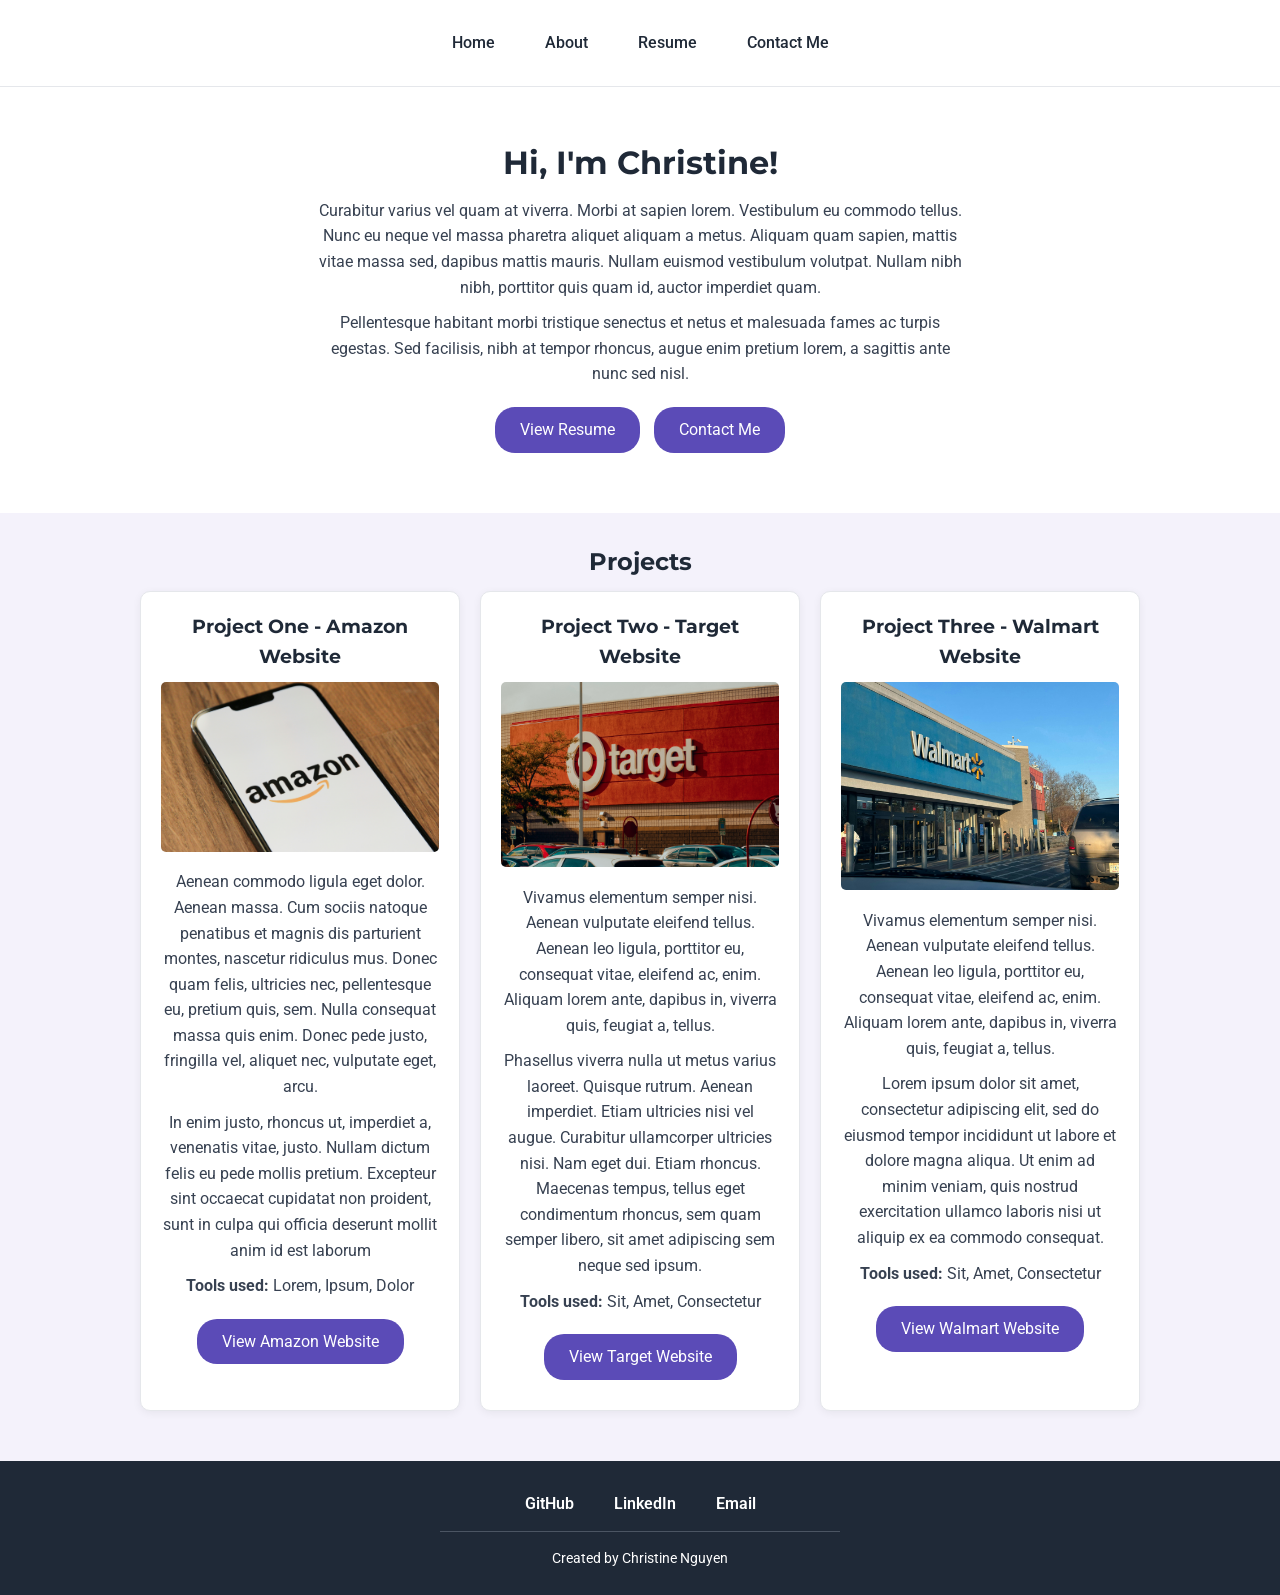
<file: index.html>
<!doctype html>
<html lang="en">

<!--
WRITTEN BY: Christine Nguyen
EMAIL: chrisln4@uci.edu
-->
<!--https://www.lipsum.com/feed/html  for the lorem ipsum generation-->
<!-- link to repo: https://github.com/christinne-n/a1-portfolio -->
<head>
  <meta charset="utf-8">
  <meta name="viewport" content="width=device-width, initial-scale=1.0">
  <meta name="author" content="Christine Nguyen">
  <meta name="description" content="this is the home page for the portfolio">
   <!-- you would link to an external stylesheet here! -->
   <!-- you would also link to Bootstrap here! -->
  <title>Christine Nguyen</title>
  <!-- imported google font -->
  <link rel="preconnect" href="https://fonts.googleapis.com">
  <link rel="preconnect" href="https://fonts.gstatic.com" crossorigin>
  <link href="https://fonts.googleapis.com/css2?family=Montserrat:ital,wght@0,100..900;1,100..900&family=Roboto:ital,wght@0,100..900;1,100..900&display=swap" rel="stylesheet">
  <link rel="stylesheet" href="index.css">
</head>
<body>
  <!-- simple navigation at the top/center -->
  <nav>
    <ul class="navigation">
      <li><a href="index.html">Home</a></li>
      <li><a href="about.html">About</a></li>
      <li><a href="resume.html">Resume</a></li>
      <li><a href="contact.html">Contact Me</a></li>
    </ul>
  </nav>

  <div class="intro">
    <h1>Hi, I'm Christine!</h1>
    <p>Curabitur varius vel quam at viverra. Morbi at sapien lorem. Vestibulum
      eu commodo tellus. Nunc eu neque vel massa pharetra aliquet aliquam a metus.
      Aliquam quam sapien, mattis vitae massa sed, dapibus mattis mauris. Nullam euismod
      vestibulum volutpat. Nullam nibh nibh, porttitor quis quam id, auctor imperdiet quam.</p>
    <p>Pellentesque habitant morbi tristique senectus et netus et malesuada fames ac
      turpis egestas. Sed facilisis, nibh at tempor rhoncus, augue enim pretium lorem,
      a sagittis ante nunc sed nisl.</p>
      <!-- important nav options -->
    <a class="button" href="resume.html">View Resume</a>
    <a class="button" href="contact.html">Contact Me</a>
  </div>

  <div class="projects">
    <h2>Projects</h2>
    <div class="projectlist">
      <div class="project">
        <h3>Project One - Amazon Website</h3>
        <img src = "amazon.jpg" height="250" alt="Screenshot of the Amazon website">
        <p>Aenean commodo ligula eget dolor. Aenean massa. Cum sociis natoque penatibus
          et magnis dis parturient montes, nascetur ridiculus mus. Donec quam felis,
          ultricies nec, pellentesque eu, pretium quis, sem. Nulla consequat massa quis
          enim. Donec pede justo, fringilla vel, aliquet nec, vulputate eget, arcu.</p>
        <p>In enim justo, rhoncus ut, imperdiet a, venenatis vitae, justo. Nullam dictum
          felis eu pede mollis pretium. Excepteur sint occaecat cupidatat non proident, 
          sunt in culpa qui officia deserunt mollit anim id est laborum</p>
        <p><strong>Tools used:</strong> Lorem, Ipsum, Dolor</p>
        <!-- This is a fake project -->
        <a class ="button" href="https://www.amazon.com">View Amazon Website</a>
      </div>

      <div class="project">
        <h3>Project Two - Target Website</h3>
        <img src = "target.jpg" height="250" alt="Screenshot of the Target website">
        <p>Vivamus elementum semper nisi. Aenean vulputate eleifend tellus. Aenean leo
          ligula, porttitor eu, consequat vitae, eleifend ac, enim. Aliquam lorem ante,
          dapibus in, viverra quis, feugiat a, tellus.</p>
        <p>Phasellus viverra nulla ut metus varius laoreet. Quisque rutrum. Aenean
          imperdiet. Etiam ultricies nisi vel augue. Curabitur ullamcorper ultricies nisi.
          Nam eget dui. Etiam rhoncus. Maecenas tempus, tellus eget condimentum rhoncus, sem
          quam semper libero, sit amet adipiscing sem neque sed ipsum.</p>
        <p><strong>Tools used:</strong> Sit, Amet, Consectetur</p>
        <!-- this is a fake project -->
        <a class="button" href="https://www.target.com/">View Target Website</a>
      </div>
      <div class="project">
        <h3>Project Three - Walmart Website</h3>
        <img src = "walmart.jpg" height="250" alt="Screenshot of the Walmart website">
        <p>Vivamus elementum semper nisi. Aenean vulputate eleifend tellus. Aenean leo
          ligula, porttitor eu, consequat vitae, eleifend ac, enim. Aliquam lorem ante,
          dapibus in, viverra quis, feugiat a, tellus.</p>
        <p>Lorem ipsum dolor sit amet, consectetur adipiscing elit, sed do eiusmod tempor 
          incididunt ut labore et dolore magna aliqua. Ut enim ad minim veniam, quis nostrud
           exercitation ullamco laboris nisi ut aliquip ex ea commodo consequat.</p>
        <p><strong>Tools used:</strong> Sit, Amet, Consectetur</p>
        <!-- this is a fake project -->
        <a class= "button" href="https://www.walmart.com/">View Walmart Website</a>
      </div>
    </div>
  </div>

  <footer>
    <!-- using fake links as filler -->
    <ul class="links">
      <li><a href="https://github.com/">GitHub</a></li>
      <li><a href="https://www.linkedin.com/">LinkedIn</a></li>
      <li><a href="mailto:chrisln4@uci.edu">Email</a></li>
    </ul>
    <p class="footertext">Created by Christine Nguyen</p>
  </footer>
</body>
</html>
</file>
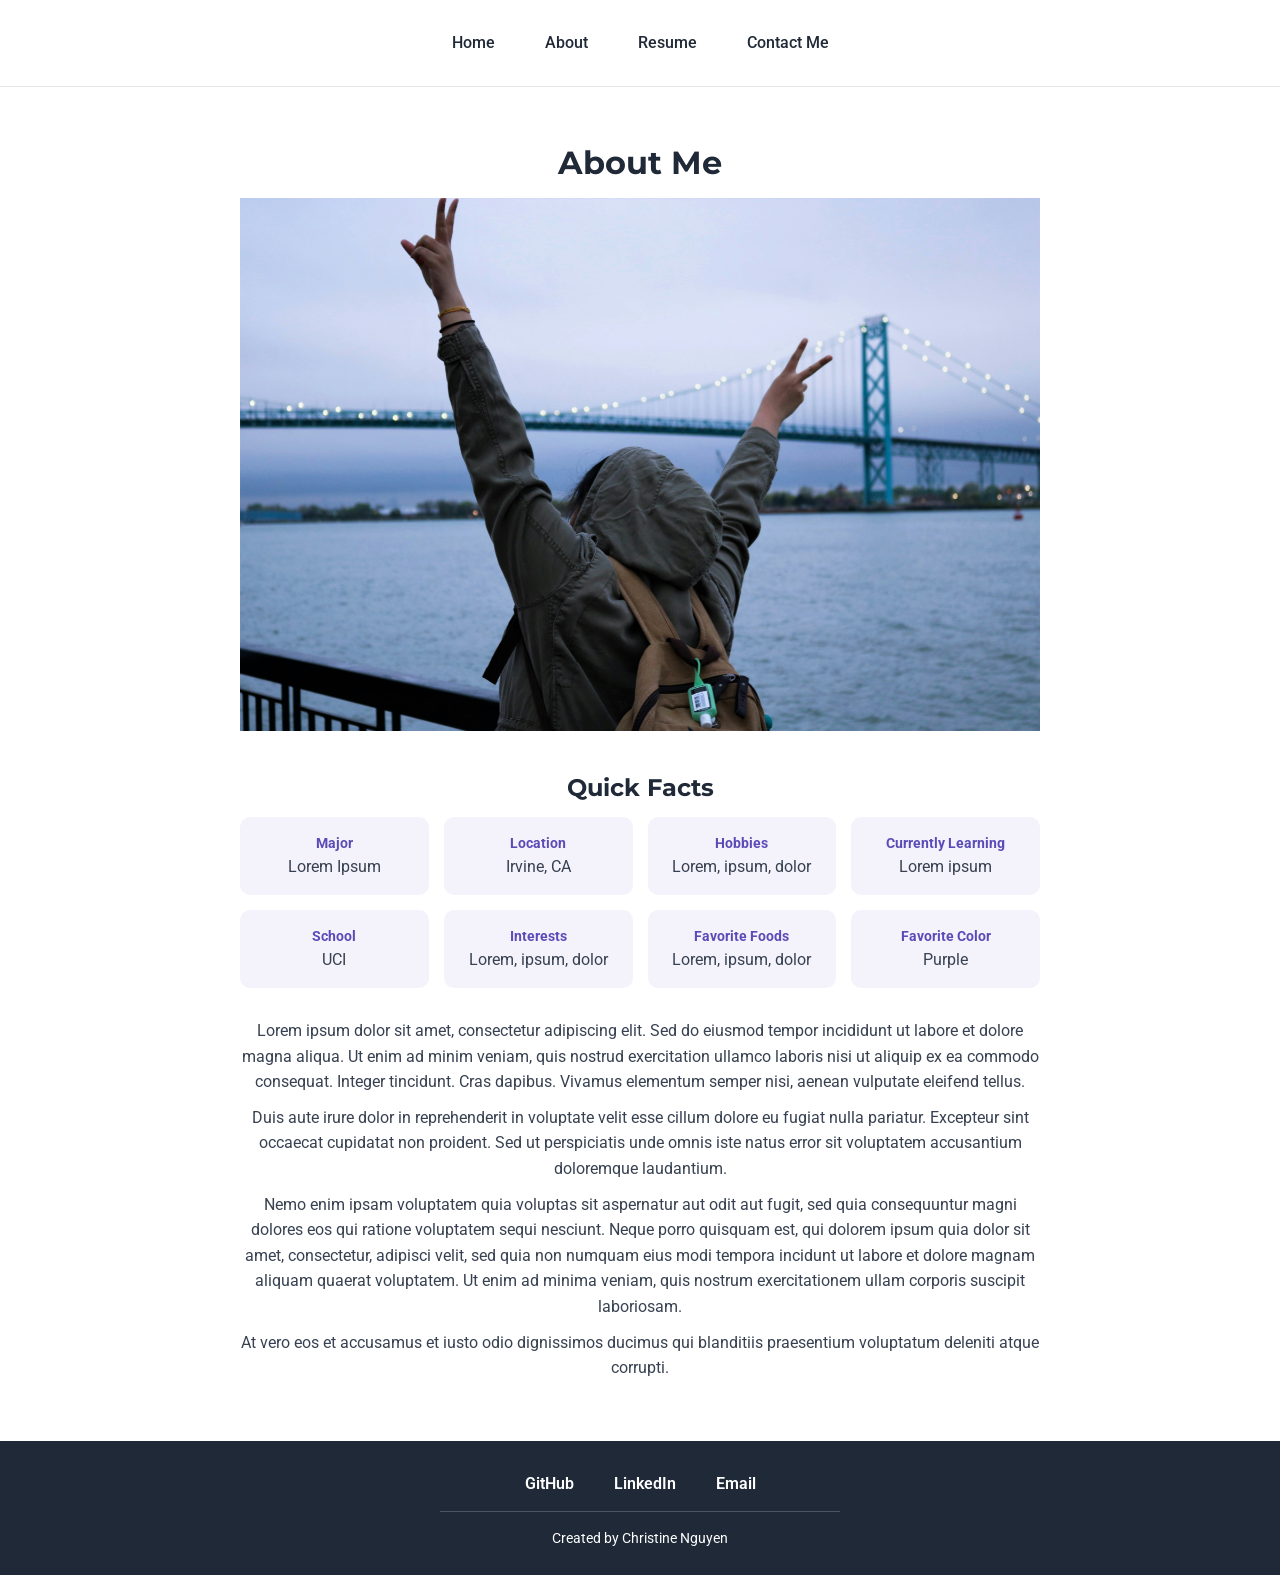
<file: about.html>
<!doctype html>
<html lang="en">

<!--
WRITTEN BY: Christine Nguyen
EMAIL: chrisln4@uci.edu
-->

<head>
  <meta charset="utf-8">
  <meta name="viewport" content="width=device-width, initial-scale=1.0">
  <meta name="author" content="Christine Nguyen">
  <meta name="description" content="this is the about page for the portfolio">
  <title>About</title>
  <!-- imported google font -->
  <link rel="preconnect" href="https://fonts.googleapis.com">
  <link rel="preconnect" href="https://fonts.gstatic.com" crossorigin>
  <link href="https://fonts.googleapis.com/css2?family=Montserrat:ital,wght@0,100..900;1,100..900&family=Roboto:ital,wght@0,100..900;1,100..900&display=swap" rel="stylesheet">
  <link rel="stylesheet" href="index.css">
  <link rel="stylesheet" href="about.css">
</head>
<body>
  <!-- simple navigation at the top/center -->
  <nav>
    <ul class="navigation">
      <li><a href="index.html">Home</a></li>
      <li><a href="about.html">About</a></li>
      <li><a href="resume.html">Resume</a></li>
      <li><a href="contact.html">Contact Me</a></li>
    </ul>
  </nav>

  <div class="about">
    <h1>About Me</h1>
    <img src = "me.jpg" height="150" alt="Screenshot of the Me (placeholder img) ">
    <div class="facts">
      <h2>Quick Facts</h2><!--quick facts but bubble form to summarize -->
      <ul>
        <li><strong>Major</strong> Lorem Ipsum</li>
        <li><strong>Location</strong> Irvine, CA</li>
        <li><strong>Hobbies</strong> Lorem, ipsum, dolor</li>
        <li><strong>Currently Learning</strong> Lorem ipsum</li>
        <li><strong>School</strong> UCI</li>
        <li><strong>Interests</strong> Lorem, ipsum, dolor</li>
        <li><strong>Favorite Foods</strong> Lorem, ipsum, dolor</li>
        <li><strong>Favorite Color</strong> Purple</li>
      </ul>
    </div>

    <p>Lorem ipsum dolor sit amet, consectetur adipiscing elit. Sed do eiusmod tempor
      incididunt ut labore et dolore magna aliqua. Ut enim ad minim veniam, quis nostrud
      exercitation ullamco laboris nisi ut aliquip ex ea commodo consequat. Integer
      tincidunt. Cras dapibus. Vivamus elementum semper nisi, aenean vulputate eleifend
      tellus.</p>
    <p>Duis aute irure dolor in reprehenderit in voluptate velit esse cillum dolore eu
      fugiat nulla pariatur. Excepteur sint occaecat cupidatat non proident. Sed ut
      perspiciatis unde omnis iste natus error sit voluptatem accusantium doloremque
      laudantium.</p>
    <p>Nemo enim ipsam voluptatem quia voluptas sit aspernatur aut odit aut fugit, sed
      quia consequuntur magni dolores eos qui ratione voluptatem sequi nesciunt. Neque porro
      quisquam est, qui dolorem ipsum quia dolor sit amet, consectetur, adipisci velit, sed
      quia non numquam eius modi tempora incidunt ut labore et dolore magnam aliquam quaerat
      voluptatem. Ut enim ad minima veniam, quis nostrum exercitationem ullam corporis
      suscipit laboriosam.</p>
    <p>At vero eos et accusamus et iusto odio dignissimos ducimus qui blanditiis
      praesentium voluptatum deleniti atque corrupti.</p>
  </div>

  <footer>
    <!-- using fake links as filler -->
    <ul class="links">
      <li><a href="https://github.com/">GitHub</a></li>
      <li><a href="https://www.linkedin.com/">LinkedIn</a></li>
      <li><a href="mailto:chrisln4@uci.edu">Email</a></li>
    </ul>
    <p class="footertext">Created by Christine Nguyen</p>
  </footer>
</body>
</html>
</file>
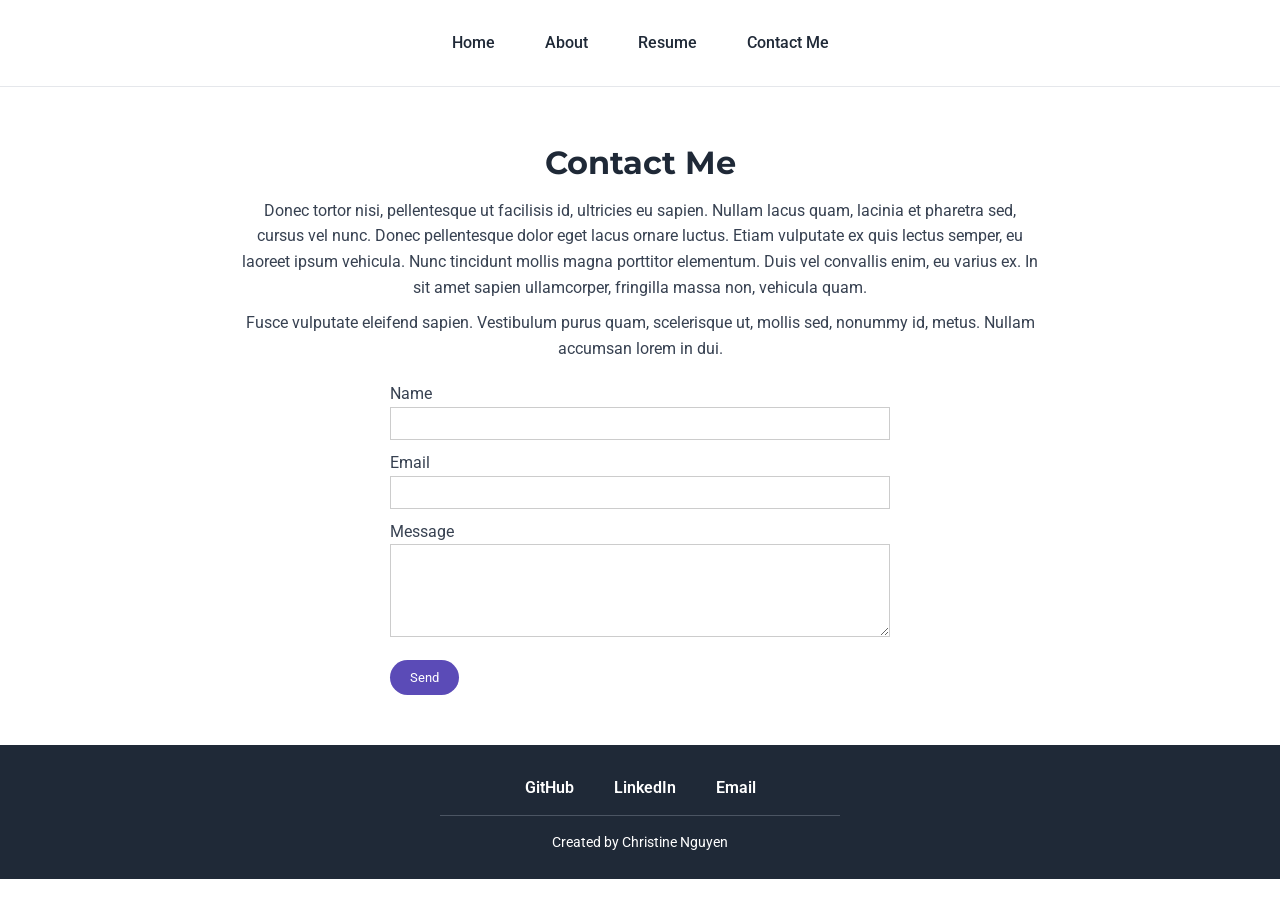
<file: contact.html>
<!doctype html>
<html lang="en">

<!--
WRITTEN BY: Christine Nguyen
EMAIL: chrisln4@uci.edu
-->

<head>
  <meta charset="utf-8">
  <meta name="viewport" content="width=device-width, initial-scale=1.0">
  <meta name="author" content="Christine Nguyen">
  <meta name="description" content="this is the contact page for the portfolio">
  <title>Contact</title>
  <!-- imported google font -->
  <link rel="preconnect" href="https://fonts.googleapis.com">
  <link rel="preconnect" href="https://fonts.gstatic.com" crossorigin>
  <link href="https://fonts.googleapis.com/css2?family=Montserrat:ital,wght@0,100..900;1,100..900&family=Roboto:ital,wght@0,100..900;1,100..900&display=swap" rel="stylesheet">
  <link rel="stylesheet" href="index.css">
  <link rel="stylesheet" href="contact.css">
</head>
<body>
  <!-- simple navigation at the top/center -->
  <nav>
    <ul class="navigation">
      <li><a href="index.html">Home</a></li>
      <li><a href="about.html">About</a></li>
      <li><a href="resume.html">Resume</a></li>
      <li><a href="contact.html">Contact Me</a></li>
    </ul>
  </nav>

  <div class="contact">
    <h1>Contact Me</h1> 
    <p>Donec tortor nisi, pellentesque ut facilisis id, ultricies eu sapien. Nullam 
        lacus quam, lacinia et pharetra sed, cursus vel nunc. Donec pellentesque dolor 
        eget lacus ornare luctus. Etiam vulputate ex quis lectus semper, eu laoreet 
        ipsum vehicula. Nunc tincidunt mollis magna porttitor elementum. Duis vel 
        convallis enim, eu varius ex. In sit amet sapien ullamcorper, fringilla massa non, vehicula quam.</p>
    <p>Fusce vulputate eleifend sapien. Vestibulum purus quam, scelerisque ut, mollis sed,
      nonummy id, metus. Nullam accumsan lorem in dui.</p>

    <!-- simple contact form -->
    <form action="mailto:chrisln4@uci.edu" method="post" enctype="text/plain">
      <label for="name">Name</label> <!-- users can type in their info and it sends by default email app they have-->
      <input type="text" id="name" name="name">
      <label for="email">Email</label>
      <input type="email" id="email" name="email">
      <label for="message">Message</label>
      <textarea id="message" name="message" rows="5"></textarea>
      <button type="submit">Send</button>
    </form>
  </div>

  <footer>
    <!-- using fake links as filler -->
    <ul class="links">
      <li><a href="https://github.com/">GitHub</a></li>
      <li><a href="https://www.linkedin.com/">LinkedIn</a></li>
      <li><a href="mailto:chrisln4@uci.edu">Email</a></li>
    </ul>
    <p class="footertext">Created by Christine Nguyen</p>
  </footer>
</body>
</html>
</file>
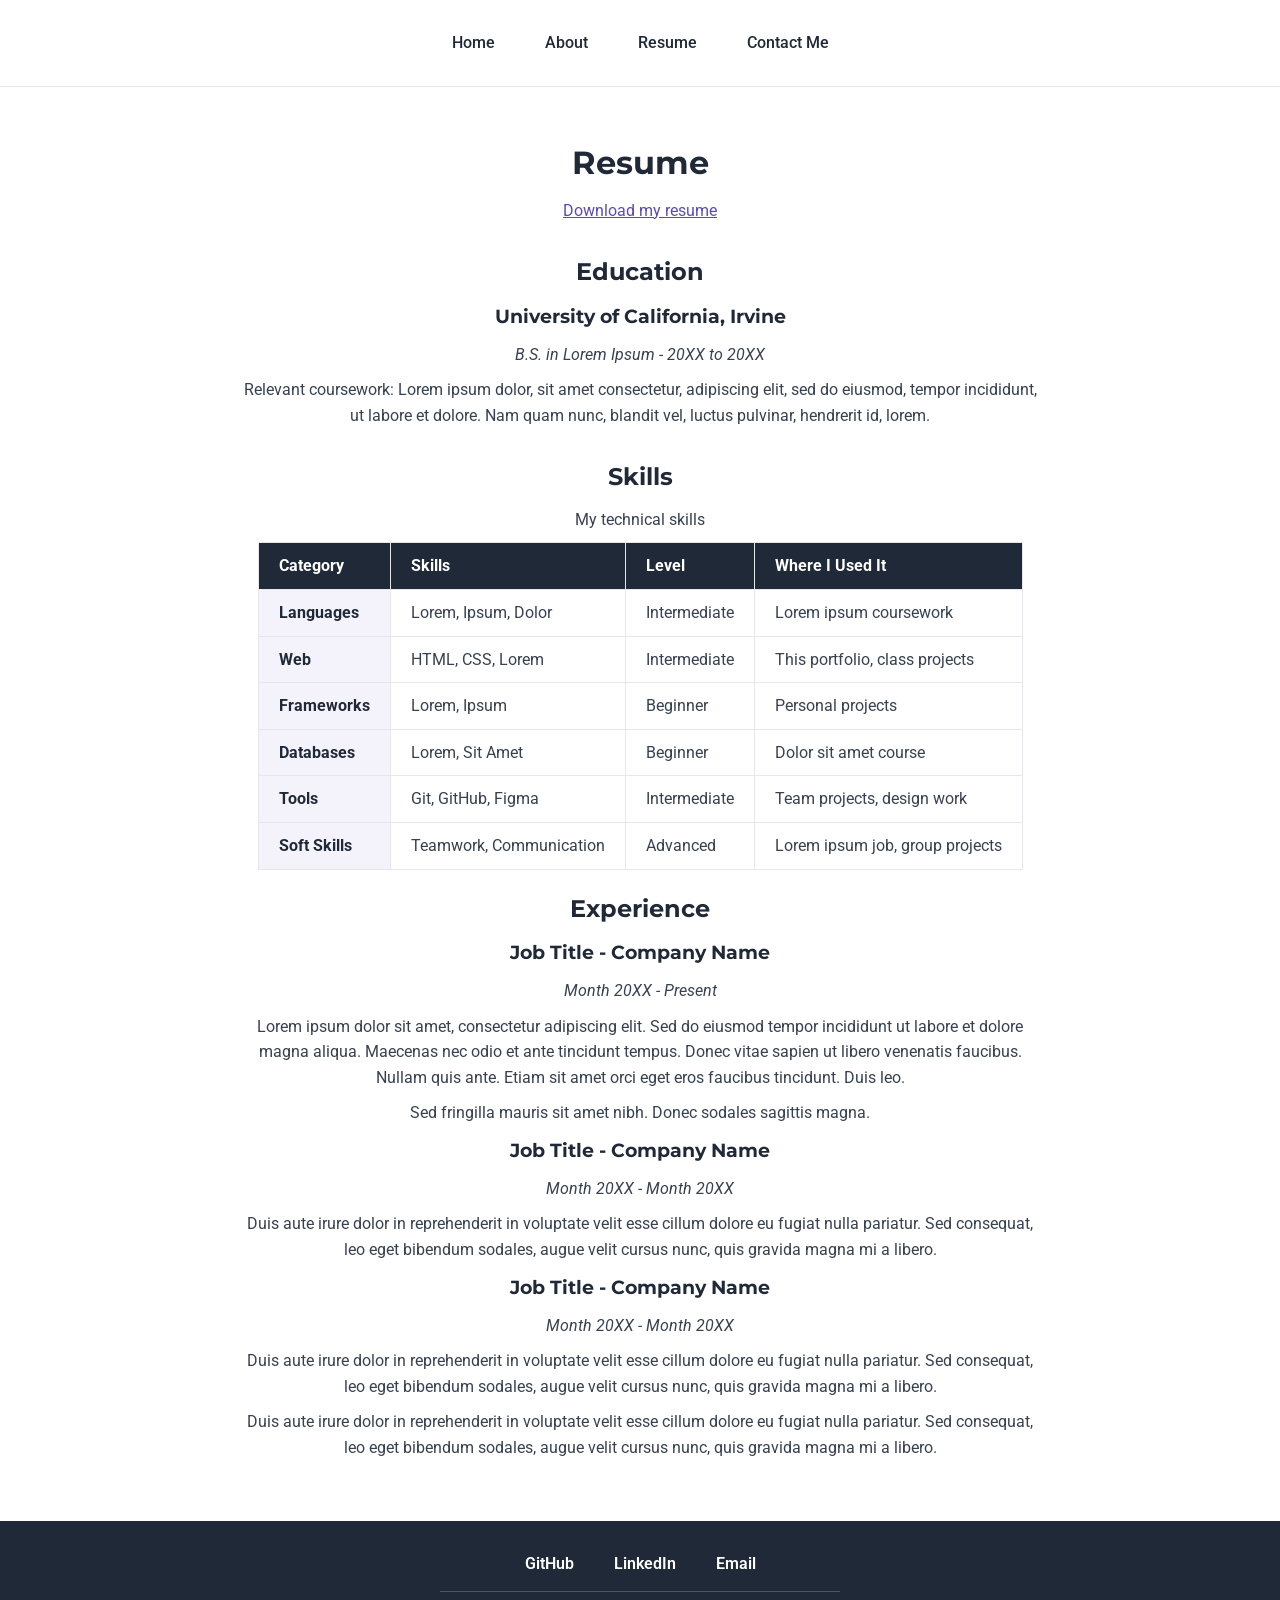
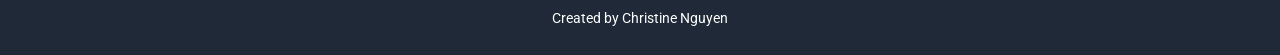
<file: resume.html>
<!doctype html>
<html lang="en">

<!--
WRITTEN BY: Christine Nguyen
EMAIL: chrisln4@uci.edu
-->

<head>
  <meta charset="utf-8">
  <meta name="viewport" content="width=device-width, initial-scale=1.0">
  <meta name="author" content="Christine Nguyen">
  <meta name="description" content="this is the resume page for the portfolio">
  <title>Resume</title>
  <!-- imported google font -->
  <link rel="preconnect" href="https://fonts.googleapis.com">
  <link rel="preconnect" href="https://fonts.gstatic.com" crossorigin>
  <link href="https://fonts.googleapis.com/css2?family=Montserrat:ital,wght@0,100..900;1,100..900&family=Roboto:ital,wght@0,100..900;1,100..900&display=swap" rel="stylesheet">
  <link rel="stylesheet" href="index.css">
  <link rel="stylesheet" href="resume.css">
</head>
<body>
  <!-- simple navigation at the top/center -->
  <nav>
    <ul class="navigation">
      <li><a href="index.html">Home</a></li>
      <li><a href="about.html">About</a></li>
      <li><a href="resume.html">Resume</a></li>
      <li><a href="contact.html">Contact Me</a></li>
    </ul>
  </nav>

  <div class="resume">
    <h1>Resume</h1>
    <!-- fake link for now as placeholder -->
    <p><a href="https://drive.google.com">Download my resume</a></p>
    
    <h2>Education</h2>
    <div class="resumeitem">
      <h3>University of California, Irvine</h3>
      <p class="date">B.S. in Lorem Ipsum - 20XX to 20XX</p>
      <p>Relevant coursework: Lorem ipsum dolor, sit amet consectetur, adipiscing elit,
        sed do eiusmod, tempor incididunt, ut labore et dolore. Nam quam nunc, blandit vel,
        luctus pulvinar, hendrerit id, lorem.</p>
    </div>

    <!-- listed skills as table form for visual appeal-->
    <h2>Skills</h2>
    <table class="skills">
      <caption>My technical skills</caption>
      <tr class="tablehead">
        <th scope="col">Category</th>
        <th scope="col">Skills</th>
        <th scope="col">Level</th>
        <th scope="col">Where I Used It</th>
      </tr>
      <tr>
        <td class="category">Languages</td>
        <td>Lorem, Ipsum, Dolor</td>
        <td>Intermediate</td>
        <td>Lorem ipsum coursework</td>
      </tr>
      <tr>
        <td class="category">Web</td>
        <td>HTML, CSS, Lorem</td>
        <td>Intermediate</td>
        <td>This portfolio, class projects</td>
      </tr>
      <tr>
        <td class="category">Frameworks</td>
        <td>Lorem, Ipsum</td>
        <td>Beginner</td>
        <td>Personal projects</td>
      </tr>
      <tr>
        <td class="category">Databases</td>
        <td>Lorem, Sit Amet</td>
        <td>Beginner</td>
        <td>Dolor sit amet course</td>
      </tr>
      <tr>
        <td class="category">Tools</td>
        <td>Git, GitHub, Figma</td>
        <td>Intermediate</td>
        <td>Team projects, design work</td>
      </tr>
      <tr>
        <td class="category">Soft Skills</td>
        <td>Teamwork, Communication</td>
        <td>Advanced</td>
        <td>Lorem ipsum job, group projects</td>
      </tr>
    </table>
    
    <!-- listing out real experiences similar to my own resume format -->
    <h2>Experience</h2>
    <div class="resumeitem">
      <h3>Job Title - Company Name</h3>
      <p class="date">Month 20XX - Present</p>
      <p>Lorem ipsum dolor sit amet, consectetur adipiscing elit. Sed do eiusmod tempor
        incididunt ut labore et dolore magna aliqua. Maecenas nec odio et ante tincidunt
        tempus. Donec vitae sapien ut libero venenatis faucibus. Nullam quis ante. Etiam
        sit amet orci eget eros faucibus tincidunt. Duis leo.</p>
      <p>Sed fringilla mauris sit amet nibh. Donec sodales sagittis magna.</p>
    </div>
    <div class="resumeitem">
      <h3>Job Title - Company Name</h3>
      <p class="date">Month 20XX - Month 20XX</p>
      <p>Duis aute irure dolor in reprehenderit in voluptate velit esse cillum dolore eu
        fugiat nulla pariatur. Sed consequat, leo eget bibendum sodales, augue velit cursus
        nunc, quis gravida magna mi a libero.</p>
    </div>
    <div class="resumeitem">
      <h3>Job Title - Company Name</h3>
      <p class="date">Month 20XX - Month 20XX</p>
      <p>Duis aute irure dolor in reprehenderit in voluptate velit esse cillum dolore eu
        fugiat nulla pariatur. Sed consequat, leo eget bibendum sodales, augue velit cursus
        nunc, quis gravida magna mi a libero.</p>
        <p>Duis aute irure dolor in reprehenderit in voluptate velit esse cillum dolore eu
        fugiat nulla pariatur. Sed consequat, leo eget bibendum sodales, augue velit cursus
        nunc, quis gravida magna mi a libero.</p>
    </div>
  </div>

  <footer>
    <!-- using fake links as filler -->
    <ul class="links">
      <li><a href="https://github.com/">GitHub</a></li>
      <li><a href="https://www.linkedin.com/">LinkedIn</a></li>
      <li><a href="mailto:chrisln4@uci.edu">Email</a></li>
    </ul>
    <p class="footertext">Created by Christine Nguyen</p>
  </footer>
</body>
</html>
</file>
<file: index.css>
* {
  margin: 0;
  padding: 0;
  box-sizing: border-box;
  font-family: "Roboto", Arial, sans-serif;
  flex-wrap: wrap;
}
/* color theme:
   dark gray  #1F2937 (headings, footer)
   text gray  #374151
   purple     #5B4BB7 (buttons and links only)
   light bg   #F4F2FB
   border     #E5E7EB */
body{
  line-height: 1.6;
  color: #374151;
  background-color: #FFFFFF;
}
/* keeps images from going off the screen on phones */
img{
  max-width: 100%;
  height: auto;
}
.navigation{
  background-color: #FFFFFF;
  display: flex;
  align-items: center;
  padding: 30px;
  gap: 50px;
  justify-content: center;
  list-style: none;
  border-bottom: 1px solid #E5E7EB;
}
.navigation a{
  text-decoration: none;
  color: #1F2937;
  font-weight: 500;
}
.navigation a:hover{
  color: #5B4BB7;
}
h1, h2, h3{
  font-family: "Montserrat", Arial, sans-serif;
  color: #1F2937;
  padding-bottom: 10px;
}
p{
  padding-bottom: 10px;
}
/* centers the main content on every page */
.intro, .about, .resume, .contact{
  max-width: 900px;
  margin: 0 auto;
  text-align: center;
}
.intro{
  padding: 50px;
}
.intro p{
  max-width: 650px;
  margin: 0 auto;
}
.button{
  display: inline-block;
  background-color: #5B4BB7;
  color: #FFFFFF;
  text-decoration: none;
  padding: 10px 25px;
  margin: 10px 5px;
  border-radius: 20px;
}
.button:hover{
  background-color: #483A99;
}
.projects{
  padding: 30px 50px;
  background-color: #F4F2FB;
  text-align: center;
}
.projectlist{
  display: flex;
  gap: 20px;
  max-width: 1000px;
  margin: 0 auto;
}
.project{
  flex: 1;
  min-width: 250px;
  padding: 20px;
  margin-bottom: 20px;
  border: 1px solid #E5E7EB;
  border-radius: 10px;
  background-color: #FFFFFF;
  box-shadow: 0 2px 8px rgba(0, 0, 0, 0.06);
}
.project img{
  width: 100%;
  border-radius: 5px;
  margin-bottom: 10px;
}
.project a{
  color: #5B4BB7;
}
/* keeps button text white inside the project cards */
.project .button{
  color: #FFFFFF;
}
footer{
  background-color: #1F2937;
  color: #FFFFFF;
  padding: 30px 20px 20px;
  text-align: center;
}
footer a{
  color: #FFFFFF;
  text-decoration: none;
}
footer a:hover{
  text-decoration: underline;
}
/* puts the footer links in a row */
.links{
  display: flex;
  justify-content: center;
  gap: 40px;
  list-style: none;
  font-weight: 600;
  max-width: 400px;
  padding-bottom: 15px;
  margin: 0 auto 15px;
  border-bottom: 1px solid #4B5563;
}
.footertext{
  font-size: 14px;
  padding-bottom: 5px;
}

@media (max-width: 768px) {
  .navigation{
    gap: 20px;
  }
  .intro, .projects{
    padding: 20px;
  }
  .links{
    gap: 20px;
  }
}
</file>
<file: about.css>
.about{
  padding: 50px;
}
.facts{
  padding-top: 30px;
  padding-bottom: 30px;
}
.facts ul{
  display: flex;
  justify-content: center;
  gap: 15px;
  list-style: none;
}
.facts li{
  flex: 1;
  min-width: 150px;
  background-color: #F4F2FB;
  border-radius: 10px;
  padding: 15px;
}
.facts strong{
  display: block;
  color: #5B4BB7;
  font-size: 14px;
}
@media (max-width: 768px) {
  .about{
    padding: 20px;
  }
}
</file>
<file: contact.css>
.contact{
  padding: 50px;
}
form{
  max-width: 500px;
  margin: 0 auto;
  text-align: left;
}
label{
  display: block;
  padding-top: 10px;
}
input, textarea{
  width: 100%;
  padding: 8px;
  border: 1px solid #CCCCCC;
}
form button{
  margin-top: 15px;
  padding: 10px 20px;
  background-color: #5B4BB7;
  color: #FFFFFF;
  border: none;
  border-radius: 20px;
  cursor: pointer;
}
form button:hover{
  background-color: #483A99;
}

@media (max-width: 768px) {
  .contact{
    padding: 20px;
  }
}
</file>
<file: resume.css>
.resume{
  padding: 50px;
}
.resume h2{
  padding-top: 20px;
}
.resume a{
  color: #5B4BB7;
}
/* dates and degree line in italics */
.date{
  font-style: italic;
}
.skills{
  border-collapse: collapse;
  margin: 0 auto;
}
.skills caption{
  padding-bottom: 10px;
}
.skills th, .skills td{
  border: 1px solid #E5E7EB;
  padding: 10px 20px;
  text-align: left;
}
/* first column of the table */
.category{
  background-color: #F4F2FB;
  color: #1F2937;
  font-weight: bold;
}
/* top row of the table is dark gray*/
.tablehead th{
  background-color: #1F2937;
  color: #FFFFFF;
}

@media (max-width: 768px) {
  .resume{
    padding: 20px;
  }
  /* smaller table so it fits on phones */
  .skills th, .skills td{
    padding: 6px 8px;
    font-size: 14px;
  }
}
</file>
